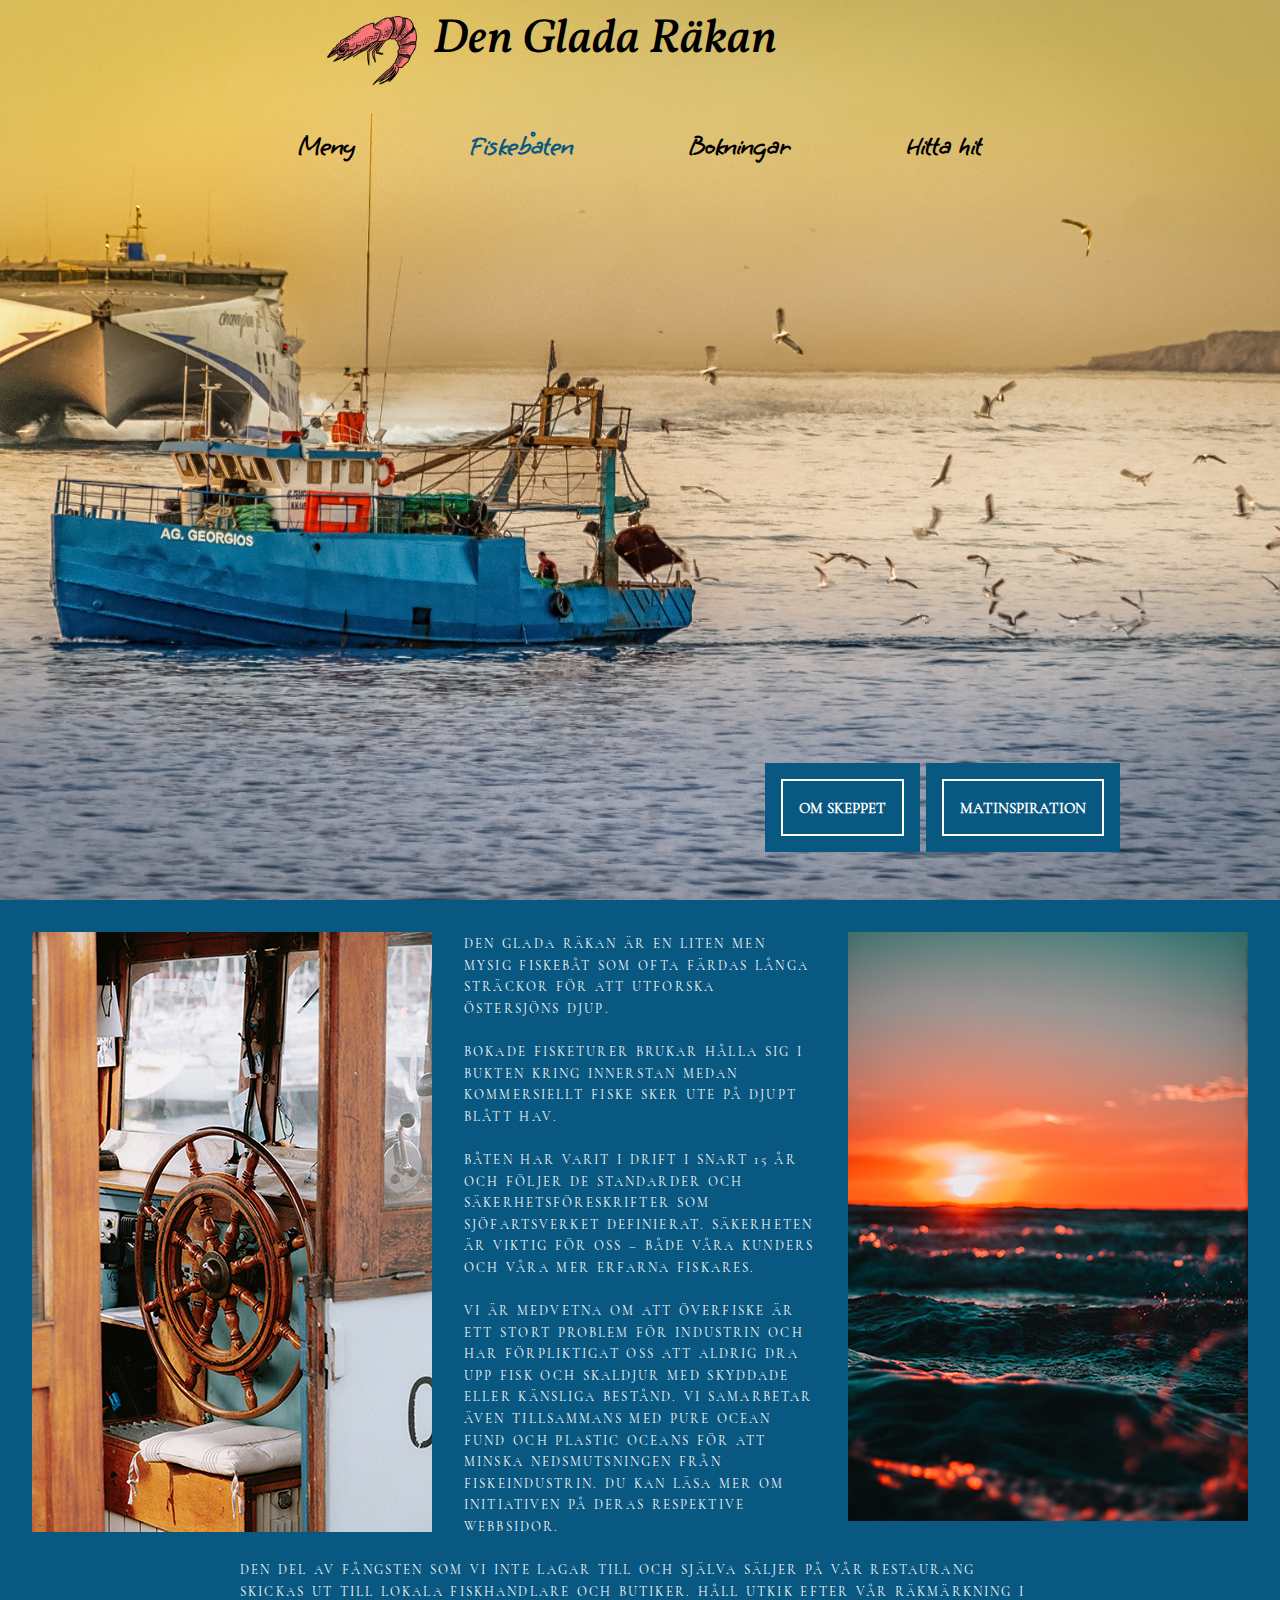
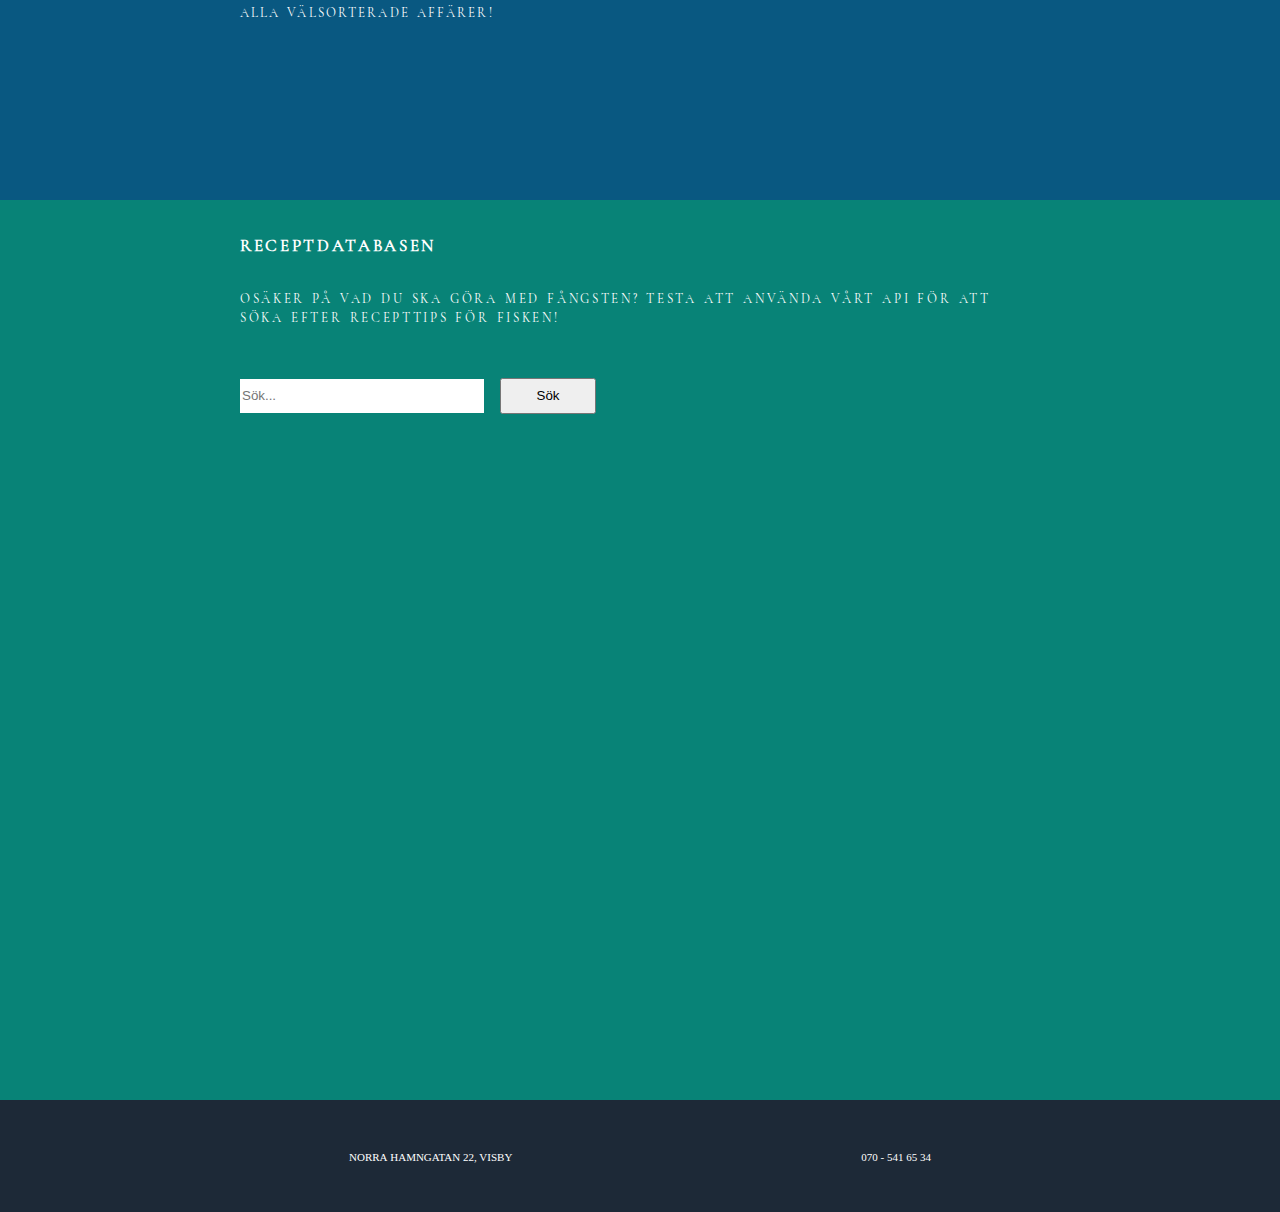
<file: html/fartyget.html>
<!DOCTYPE html>
<html lang="sv">
  <head>
    <title>Om fiskebåten</title>
    <meta charset="UTF-8">
    <meta name="viewport" content="width=device-width, initial-scale=1, maximum-scale=2" />
    <link rel="stylesheet" href="../css/reset.css">
    <link rel="stylesheet" href ="../css/style.css">
    <link href="../images/favicons/favicon.ico" rel="icon">
    <script src ="../js/fartyg.js" type="module"></script>
  </head>

  <body>
    <div class="wrapper" id="boat-wrapper">
      <a href="../index.html">
        <header class="black-header">
          <img src="../images/illustrations/shrimp_pink.png" alt="Bild på en nöjd räka" class="shrimp" id="image-on"><h1>Den Glada Räkan</h1>
        </header>
      </a>
    <nav id="nav-boatpage">
      <ul>
        <li><a href="../html/menyochnyfiskat.html">Meny</a></li>
        <li><a href="../html/fartyget.html" id="currentblue">Fiskebåten</a></li>
        <li><a href="../html/bokabord.html">Bokningar</a></li>
        <li><a href="../html/hittahit.html">Hitta hit</a></li>
      </ul>
    </nav>

    <section class="part1">
      <div class="dropdown">
        <div class="dropdown-button"><h2>Navigering <span class="arrow down"></span></h2></div>
          <div class="dropdown-content">
            <a href="menyochnyfiskat.html"><h2>Meny</h2></a>
            <hr class="menu-hr">
            <a href="fartyget.html"><h2>Fiskebåten</h2></a>
            <hr class="menu-hr">
            <a href="bokabord.html"><h2>Bokningar</h2></a>
            <hr class="menu-hr">
            <a href="hittahit.html"><h2>Hitta hit</h2></a>
          </div>
      </div>
      
      <div class="button" id="boat-button">
        <h2>Om Skeppet</h2>
      </div>
      <a href="#boat-page3">
      <div class="button2" id="boat-button2">
        <h2>Matinspiration</h2>
      </div>
      </a>
    </section>
  </div>

    <section class="part2" id="boat-page2">
      <picture class="picture_left">
        <source media="(min-width:1200px)" srcset="../images/large/pexels-mathias-reding-12069405.jpg">
        <source media="(min-width:1050px)" srcset="../images/midsized/pexels-mathias-reding-mid.jpg">
        <source media="(min-width:850px)" srcset="../images/midsized/pexels-mathias-reding-250.jpg">
        <source media="(min-width:600px)" srcset="../images/small/pexels-mathias-reding-small.jpg">
        <source media="(min-width:200px)" srcset="../images/small/pexels-mathias-reding-tiny.jpg">
        <img src="../images/large/pexels-mathias-reding-12069405.jpg" alt="Hytten står redo" style="width:auto;">
      </picture>
      
      <picture class="picture-right">
        <source media="(min-width:1200px)" srcset="../images/large/pexels-sea-twilight-561463.jpg">
        <source media="(min-width:1050px)" srcset="../images/midsized/pexels-sea-twilight-mid.jpg">
        <source media="(min-width:850px)" srcset="../images/midsized/pexels-sea-twilight-250.jpg">
        <source media="(min-width:600px)" srcset="../images/small/pexels-sea-twilight-small.jpg">
        <source media="(min-width:200px)" srcset="../images/small/pexels-sea-twilight-tiny.jpg">
        <img src="../images/midsized/pexels-sea-twilight-mid.jpg" alt="Skymningsljus på havet" style="width:auto;">
      </picture>
    
      <p class="boat">Den glada räkan är en liten men mysig fiskebåt som ofta färdas långa sträckor för att utforska Östersjöns djup.

        <br><br>
        
        Bokade fisketurer brukar hålla sig i bukten kring innerstan medan kommersiellt fiske sker ute på djupt blått hav.
        
        <br><br>
        
        Båten har varit i drift i snart 15 år och följer de standarder och säkerhetsföreskrifter som Sjöfartsverket definierat. Säkerheten är viktig för oss – både våra kunders och våra mer erfarna fiskares.
        
        <br><br>
        
        Vi är medvetna om att överfiske är ett stort problem för industrin och har förpliktigat oss att aldrig dra upp fisk och skaldjur med skyddade eller känsliga bestånd. Vi samarbetar även tillsammans med Pure Ocean Fund och Plastic Oceans för att minska nedsmutsningen från fiskeindustrin. Du kan läsa mer om initiativen på deras respektive webbsidor.
        
        <br><br>
        
        Den del av fångsten som vi inte lagar till och själva säljer på vår restaurang skickas ut till lokala fiskhandlare och butiker. Håll utkik efter vår räkmärkning i alla välsorterade affärer!<br><br></p>
    </section>
    <section class="part3" id="boat-page3">
      <h2>Receptdatabasen</h2>
      <p>Osäker på vad du ska göra med fångsten? Testa att använda vårt API för att söka efter recepttips för fisken!</p>
      <div id="search-area">
        <input type="text" placeholder="Sök... " id="search-field"><button type="submit" id="search-button">Sök</button>
      </div>
      <div id="food-widget"></div>
    </section>

    <footer>
      <ul>
        <li><p>Norra Hamngatan 22, Visby</p></li>
        <li><p>070 - 541 65 34</p></li>
      </ul>
    </footer>
  </body>
</html>
</file>
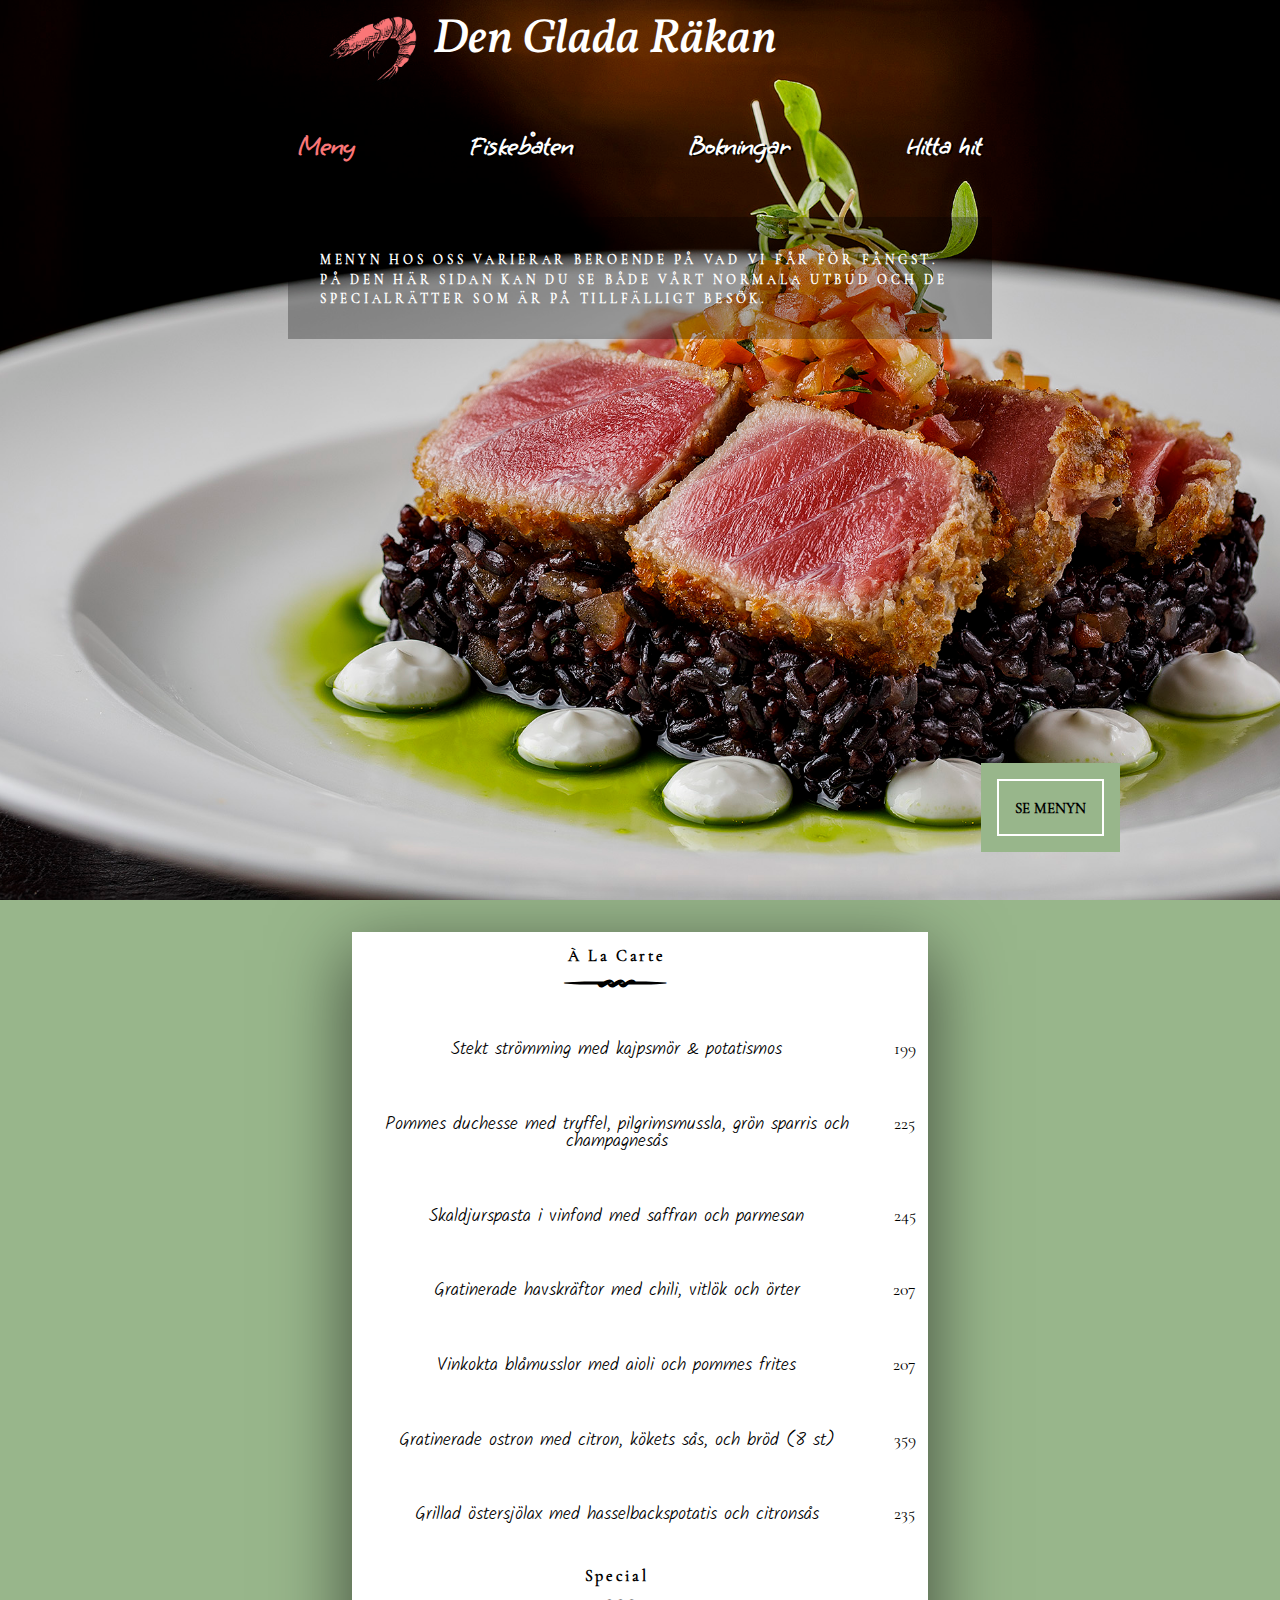
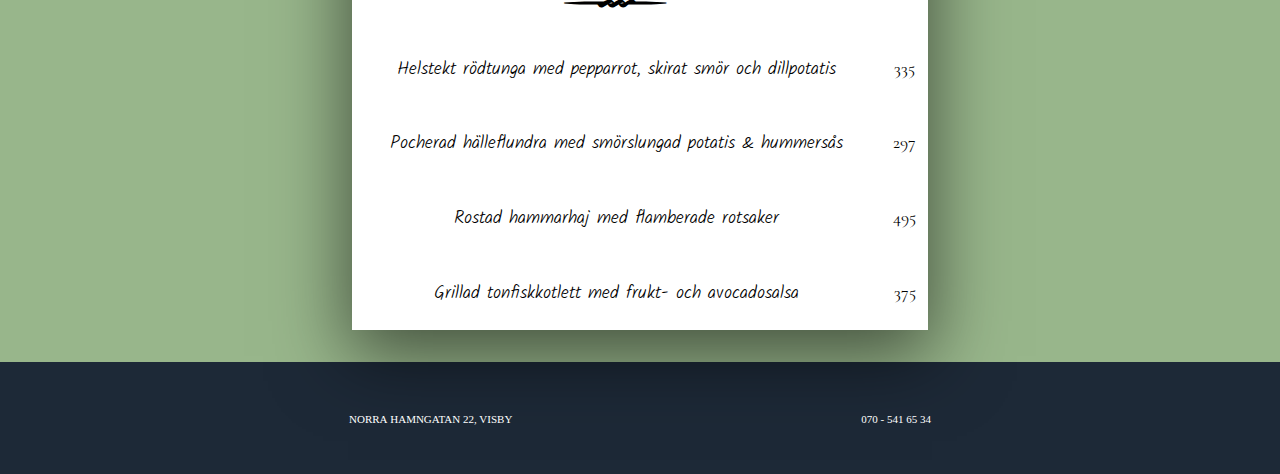
<file: html/menyochnyfiskat.html>
<!DOCTYPE html>
<html lang="sv">
  <head>
    <title>Meny & Nyfiskat</title>
    <meta charset="UTF-8">
    <meta name="viewport" content="width=device-width, initial-scale=1, maximum-scale=2" />
    <link rel="stylesheet" href="../css/reset.css">
    <link rel="stylesheet" href ="../css/style.css">
    <link href="../images/favicons/favicon.ico" rel="icon">
    <script src ="../js/index.js" type="module"></script>
  </head>

  <body>
    <div class="wrapper" id="menu-wrapper">
      <a href="../index.html">
        <header class="white-header">
          <img src="../images/illustrations/shrimp_pink.png" alt="Bild på en nöjd räka" class="shrimp"><h1>Den Glada Räkan</h1>
        </header>
      </a>
    <nav id ="nav-menupage">
      <ul>
        <li><a href="../html/menyochnyfiskat.html" id="currentpink">Meny</a></li>
        <li><a href="../html/fartyget.html">Fiskebåten</a></li>
        <li><a href="../html/bokabord.html">Bokningar</a></li>
        <li><a href="../html/hittahit.html">Hitta hit</a></li>
      </ul>
    </nav>

    <section class="part1">
      <div class="dropdown">
        <div class="dropdown-button"><h2>Navigering <span class="arrow down"></span></h2></div>
          <div class="dropdown-content">
            <a href="menyochnyfiskat.html"><h2>Meny</h2></a>
            <hr class="menu-hr">
            <a href="fartyget.html"><h2>Fiskebåten</h2></a>
            <hr class="menu-hr">
            <a href="bokabord.html"><h2>Bokningar</h2></a>
            <hr class="menu-hr">
            <a href="hittahit.html"><h2>Hitta hit</h2></a>
          </div>
      </div>
      <br><br>
      
      <div class="textbox">
      Menyn hos oss varierar beroende på vad vi får för fångst. På den här sidan kan du se både vårt normala utbud och de specialrätter som är på tillfälligt besök.
      </div>

      <div class="button" id="menu-button">
        <h2>Se menyn</h2>
      </div>
    </section>
  </div>
 
    <section class="part2" id="menu-page">
      
      <section class="menu-subsection">
        <table id="table-menu">
          <tr>
            <th> À La Carte
              <div id="ornament">W</div>
            </th>
            <th></th>
          </tr>
          <tbody>
            <tr>
              <td>Stekt strömming med kajpsmör & potatismos<br>
              </td>
              <td class="price">199</td>
            </tr>
            <tr>
              <td>
                Pommes duchesse med tryffel, pilgrimsmussla, grön sparris och champagnesås
              </td>
              <td class="price">225</td>
            </tr>
            <tr>
              <td>
                Skaldjurspasta i vinfond med saffran och parmesan
              </td>
              <td class="price">245</td>
            </tr>
            <tr>
              <td>
                Gratinerade havskräftor med chili, vitlök och örter
              </td>
              <td class="price">207</td>
            </tr>
            <tr>
              <td>
                Vinkokta blåmusslor med aioli och pommes frites
              </td>
              <td class="price">207</td>
            </tr>
            <tr>
              <td>
                Gratinerade ostron med citron, kökets sås, och bröd (8 st)
              </td>
              <td class="price">359</td>
            </tr>
            <tr>
              <td>
                Grillad östersjölax med hasselbackspotatis och citronsås
              </td>
              <td class="price">235</td>
            </tr>
            <tr>
              <th>Special<div id="ornament2">W</div></th>
              <td></td>
            </tr>
            <tr>
              <td>
                Helstekt rödtunga med pepparrot, skirat smör och dillpotatis
              </td>
              <td class="price">335</td>
            </tr>
            <tr>
              <td>
                Pocherad hälleflundra med smörslungad potatis & hummersås
              </td>
              <td class="price">297</td>
            </tr>
            <tr>
              <td>
                Rostad hammarhaj med flamberade rotsaker
              </td>
              <td class="price">495</td>
            </tr>
            <tr>
              <td>
                Grillad tonfiskkotlett med frukt- och avocadosalsa
              </td>
              <td class="price">375</td>
            </tr>
          </tbody>
        </table>
      </section>
    </section>
    
    <footer>
      <ul>
        <li><p>Norra Hamngatan 22, Visby</p></li>
        <li><p>070 - 541 65 34</p></li>
      </ul>
    </footer>
  </body>
</html>
</file>
<file: css/style.css>
@font-face{
    font-family: 'Cormorant Garamond';
    src: url(../fonts/garamond/CormorantGaramond-Regular.ttf);
}

@font-face{
    font-family: 'Grape Nuts';
    src: url(../fonts/grapenuts/GrapeNuts-Regular.ttf);
}

@font-face{
    font-family: 'Gloria Hallelujah';
    src: url(../fonts/Gloria/GloriaHallelujah-Regular.ttf);
}

@font-face{
    font-family: 'Over The Rainbow';
    src: url(../fonts/overtherainbow/OvertheRainbow-Regular.ttf);
}

@font-face{
    font-family: 'Meddon';
    src: url(../fonts/Meddon/Meddon-Regular.ttf);
}

@font-face{
    font-family: 'Vollkorn';
    src: url(../fonts/Vollkorn/Vollkorn-Italic-VariableFont_wght.ttf);
}

@font-face{
    font-family: 'Kalam';
    src: url(../fonts/Kalam/Kalam-Light.ttf);
}

@font-face{
    font-family: 'Bergamot';
    src: url(../ornaments/Bergamot/BergamotOrnaments-3oK6.ttf);
}



/*  GENERELLA ELEMENT  */

html{
    font-size: 100%;
    height: 100%;
    scroll-behavior: smooth;
}

a:link{
    text-decoration: none;
    color: white;
}

a:visited{
    color: white;
}

a:hover{
    text-decoration: none;
    font-weight: bold;
    color: white;
}

body{
    font-size: 1.3rem;
    height: 100%;
}



/*  WRAPPER OCH BAKGRUNDSBILDER  */
.wrapper{
    height: 100%;
    background-repeat: no-repeat;
    background-attachment: fixed;
    background-position: center;
    background-size: cover;
    max-width: 100%;
}

#index-wrapper{
    background-image: url(../images/large/pexels-alexandra-kollstrem-8856563.jpg);
}

#menu-wrapper{
    background-image: url(../images/large/44505798731_83d3f8f528_o.jpg);
}

#boat-wrapper{
    background-image: url(../images/large/pexels-george-desipris-722995.jpg);
}

#booking-wrapper{
    background-image: url(../images/large/negative-space-seared-scallops-in-pan.jpg);
}

#directions-wrapper{
    background-image: url(../images/large/pexels-mihis-alex-21014.jpg);
}

.black-header, .black-header a:hover{
    color: black;
    font-weight: normal;
}

.white-header, .white-header a:hover{
    color: white;
    font-weight: normal;
}

#nav-startpage{
    background-color: rgba(0, 0, 0, 0.281);
    
}

#nav-menupage, #nav-menupage, #nav-directionspage a{
    color: white;
    text-shadow: 2px 1px black;
}

#index-headline{
    text-shadow: 2px 1px black;
}

#nav-boatpage a{
    color: black;
}

#nav-bookingpage a{
    color: black;
}

a#currentpink{
    color: #FA7677;
}

a#currentblue{
    color: #095881;
}

a#currentyellow{
    color: #EECBA1;
}

.hr-menu{
    width: 50%;
}



/*  KNAPPAR OCH SEKTIONER  */

section.part1{
    height: 100%;
}

section.part2{
    min-height: 100%;
}

section.part3{
    min-height: 100%;
}

#start-button h2, #booking-button h2, #boat-button h2, #boat-button2 h2{
    color: white;
}

#start-button{
    background-color: #1d2937;
}

#menu-button h2{
    color: black;
}

#menu-button{
    background-color: #98B68B;
}

#index-page{
    background-color: #485667;
    color: white;
}

#index-page p{
    line-height: 1.35rem;
    letter-spacing: 1.6pt;
}

#index-page p#centered{
    text-align: center;
    padding-bottom: 1rem;
}

#boat-button2{
    background-color: #095881;
}

#booking-button{
    /*
    background-color: #FA7677;
    */
    background-color: #1d2937;
}

.top{
    cursor: pointer;
}



/*  NAVIGERING OCH HEADERS  */

header{
    display:flex;
    justify-content: center;
    width: 100%;
    margin-left: auto;
    margin-left: auto;
    margin-bottom: 2rem;
    margin-top: 0rem;
    padding-top: 1rem;
}

header h1{
    font-size: 3rem;
    font-weight:500;
    font-family: 'Vollkorn';
}

header p{
    font-size: 1rem;
    font-variant: all-small-caps;
}

header.black-header img, header.white-header img{
    width: 90px;
    padding-top: 0rem;
    padding-bottom: 0rem;
    padding-right: 1rem;
    margin-left: -13rem;
}

nav{
    max-width: 100%;
    margin-left: 15rem;
    margin-right: 15rem;
}

nav a{
    font-family: 'Grape Nuts', cursive;
    font-weight: bold;
    font-size: 1.7rem;
}

nav ul{
    display: flex;
    justify-content: space-around;
    padding-top: 1rem;
    padding-bottom: 1rem;
}



/*  KNAPPAR OCH SEKTIONER  */

.textbox{
    font-size: 1.2rem;
    font-family: 'Cormorant Garamond';
    font-weight: 600;
    font-variant: all-small-caps;
    padding-top: 2rem;
    padding-bottom: 2rem;
    padding-left: 2rem;
    padding-right: 2rem;
    color: white;
    background-color: rgba(0, 0, 0, 0.281);
    letter-spacing: 2.8pt;
    display: block;
    width: 50%;
    margin: auto;
}   


.textbox a{
    font-weight: bold;
    font-size: 1.3rem;
    color: #fff;
    text-decoration: underline;
}

.button{
    background-color: #485667;
    box-sizing: border-box;
    width:fit-content;
    height:fit-content;
    padding-left: 1rem;
    padding-top: 1rem;
    padding-bottom: 1rem;
    padding-right: 1rem;
    margin-left: 1rem;
    align-content: center;
    position: absolute;
    bottom: 3rem;
    right: 10rem;
    cursor: pointer;
}

.button h2{
    font-family: 'Cormorant Garamond';
    font-variant: all-small-caps;
    font-weight: 600;
    text-align: center;
    border: 2px solid white;
    padding: 1rem;
}

.button2{
    background-color: #485667;
    box-sizing: border-box;
    width:fit-content;
    height:fit-content;
    padding-left: 1rem;
    padding-top: 1rem;
    padding-bottom: 1rem;
    padding-right: 1rem;
    margin-left: 1rem;
    align-content: center;
    position: absolute;
    bottom: 3rem;
    right: 10rem;
    cursor: pointer;
}

.button2 h2{
    font-family: 'Cormorant Garamond';
    font-variant: all-small-caps;
    font-weight: 600;
    text-align: center;
    border: 2px solid white;
    padding: 1rem;
}

#boat-button{
    background-color: #095881;
    margin-right: 12.5rem;
}

section.part3 h2, section.part2 h2{
    font-family: 'Cormorant Garamond';
    font-size: 1.5rem;
    font-weight: bold;
    font-variant: all-small-caps;
    margin-left: 15rem;
    padding-top: 2rem;
    letter-spacing: 2pt;
}

section.part3 h3{
    font-family: 'Cormorant Garamond';
    font-size: 1rem;
    font-weight: bold;
    font-variant: all-small-caps;
    margin-left: 15rem;
    padding-top: 2rem;
    letter-spacing: 2pt;
}

section.part3 p{
    font-size: 1.2rem;
    font-family: 'Cormorant Garamond';
    font-variant: all-small-caps;
    font-weight: 500;
    margin-left: 15rem;
    margin-right: 15rem;
    padding-top: 2rem;
    letter-spacing: 2pt;
    word-spacing: 0.1rem;
    max-width: 50rem;
}


#menu-page{
    background-color: hsl(102, 23%, 63%);
    color: black;
    display: flex;
    justify-content: center;
}

#boat-page2{
    background-color: #095881;
    color: white;
    display: block;
    justify-content: center;
}

#boat-page3{
    background-color: #088377;
    color: white;
}


#boat-page2 p{
    line-height: 1.35rem;
    letter-spacing: 1.6pt;
}


#booking-page{
    background-color: #EECBA1;
    color: black;
    width: 100%;
}

#directions-page{
    background-color: #8aa88e;
    color: black;
}



section.part2 p{
    font-size: 1.2rem;
    font-family: 'Cormorant Garamond';
    font-variant: all-small-caps;
    font-weight: 500;
    margin-left: 15rem;
    margin-right: 15rem;
    padding-top: 2rem;
    letter-spacing: 2pt;
    word-spacing: 0.1rem;
}

section.part2 hr{
    width: 15rem;
}

.boat p{
    color: white;
}

.fishing-subsection{
    display: inline-block;
    width: 45%;
    margin-left: 2rem;
    margin-top: 2rem;
    margin-bottom: 2rem;
    padding-right: 0rem;
}

.fishing-subsection p{
    font-weight: 600;
}


/*  SÖKFÄLT och BILDER  */

#search-area{
    margin-left: 15rem;
    padding-top: 3rem;
    font-family: 'Cormorant Garamond';
    font-variant: all-small-caps;
    font-size: 2rem;
}

input{
    height: 2rem;
    width: 15rem;
    border: none;
    outline: none;
}

button[type=submit]{
    height: 2.2rem;
    width: 6rem;
    margin-left: 1rem;

}

button[type=submit]:hover{
    background-color: #63758c;
    border: none;
}

img{
    padding-left: 2rem;
    padding-top: 2rem;
    padding-right: 2rem;
    padding-bottom: 0.5rem;
}

.picture_left{
    float: left;
}

.picture-right{
    float: right;
    padding-bottom: 0.6rem;
}


/*  FORMULÄR  */

form{
    padding-top: 5rem;
    width: 33rem;
    display: block;
    justify-content: center;
    margin: auto;
    padding-bottom: 3rem;
}

.form-style-3{
	max-width: 100%;
	font-family: 'Cormorant Garamond';
    font-variant: all-small-caps;
}

.form-style-3 label{
	display:block;
	margin-bottom: 10px;
}

.form-style-3 label > span{
	float: left;
	width: 100px;
	color: black;
	font-weight: bold;
	font-size: 1rem;
}

.form-style-3 fieldset{

	border: 1px solid #000000;
	padding: 20px;
	background: #ffffff;
}

.form-style-3 fieldset legend{
	color: #000000;
	border-top: 1px solid #000000;
	border-left: 1px solid #000000;
	border-right: 1px solid #000000;
	background: #ffffff;
	font-weight: normal;
	font-size: 1rem;
    font-variant: all-small-caps;
    letter-spacing: 2pt;
}

.form-style-3 textarea{
	width: 17rem;
	height: 8rem;
}

.form-style-3 input[type=text],
.form-style-3 input[type=date],
.form-style-3 input[type=datetime],
.form-style-3 input[type=number],
.form-style-3 input[type=search],
.form-style-3 input[type=time],
.form-style-3 input[type=url],
.form-style-3 input[type=email],
.form-style-3 input[list=dates],
.form-style-3 input[list=persons],
.form-style-3 select{

	outline: none;
    color: white;
    background-color: #63758c;
	padding: 0.5rem 1rem 0.5rem 1rem;
	width:50%;
}

.form-style-3  input[type=submit],
.form-style-3  input[type=button]{
	background: #63758c;
	color: #ffffff;
    margin-left: 6.2rem;
    width: 8rem;
}

input[type="radio"]
{
    height: 1rem;
}

#booking-page ul{
    display: flex;
    margin-right: auto;
    max-width: 20rem;
}

#booking-page li{
    font-family: 'Cormorant Garamond';
    font-variant: all-small-caps;
}

#booking-page li label{
    padding-left: 5rem;
}

/*  TABELLER  */

.menu-subsection{
    display: inline-block;
    width: 45%;
    background-color: white;
    margin-top: 2rem;
    margin-bottom: 2rem;
    box-shadow: rgba(0, 0, 0, 0.56) 0px 22px 70px 4px;
    padding-right: 0rem;
}

.menu-subsection h2{
    font-family: 'Cormorant Garamond';
    font-size: 1.5rem;
    text-align: center;
    padding-bottom: 3rem;
}

#table-menu{
    width: 100%;
    padding: 1rem;
}

#table-menu th{
    font-family: 'Cormorant Garamond';
    font-size: 1rem;
    font-weight: bold;
    letter-spacing: 2pt;
    text-align: center;
    background: white;
    padding: 1rem;
}

#table-menu tr{
    max-width: 50%;
}

#table-menu td{
    max-width: inherit;
    padding-left: 0.75rem;
    padding-right: 0.75rem;
    padding-top: 1.75rem;
    padding-bottom: 1.75rem;
    font-family: 'Kalam';
    font-size: 1.1rem;
    text-align: center;
}

#table-menu .price{
    font-family: 'Cormorant Garamond';
}

#ornament, #ornament2, #ornament3{
    font-family: Bergamot;
    font-size: 2rem;
}



/*  FOOD-WIDGET FÖR JAVASCRIPT-API  */

#food-widget{
    margin-left: 15rem;
    margin-top: 3rem;
    padding-bottom: 2rem;
}

#food-widget table{
    font-size: 1rem;
    font-family: 'Cormorant Garamond';
    font-weight: 500;
    margin-right: 15rem;
    letter-spacing: 2pt;
    word-spacing: 0.1rem;
    max-width: 50rem;
    line-height: 1.5rem;
    margin-bottom: 4rem;
}

#food-widget thead{
    text-align: center;
}

#food-widget tbody{
    padding-bottom: 2rem;
}

#food-widget table tr{
    display: flex;
    justify-content: space-around;
}

#food-widget table td{
    text-align: center;
}

#food-widget table h3{
    margin-left: 0rem;
    margin-bottom: 1.5rem;
    padding-top: 0rem;
    text-align: center;
}

#food-widget table td h3{
    margin-left: 0rem;
}

#food-widget p{
    font-family: 'Cormorant Garamond';
    font-variant: normal;
    font-size:small;
    padding-top: 0rem;
    padding-bottom: 0.5rem;
    text-align: left;
    margin-left: 0rem;
    margin-right: 0rem;
    padding-right: 6rem;
    line-height: normal;
    text-align: left;
}

#food-widget iframe{
    margin-top: 2rem;
}

#food-widget table tr td img{
    padding-top: 0rem;
    max-width: 450px;
    float: right;
    padding-right: 0rem;
    padding-bottom: 2rem;
}

/*  FOOTER  */

footer{   
    background-color: #1d2937;
    height:7rem;
}

footer p{
    color: white;
    font-style: 'Cormorant Garamond';
    font-variant: all-small-caps;
    font-variant-numeric: oldstyle-nums;
    font-size: 1rem;
}

footer a:link{
    color: white;
    text-decoration: underline;
}

footer a:visited{
    color: white;
}

footer ul{
    display: flex;
    justify-content: space-evenly;
    align-items: center;
    padding-top: 3rem;
    padding-bottom: 3rem;
    width: 100%; 
}

/*  KART-API  */

#directions-page{
    display: block;
    justify-content: center;
}

#directions-page h2{
    width: 60%;
    margin-left: auto;
    margin-right: auto;
    padding-top: 0rem;
}

.map {
    padding-top: 5rem;
    height: 400px;
    width: 60%;
    margin-left: auto;
    margin-right: auto;
  }


/*  DROWNDOWN-MENY FÖR SMÅ SKÄRMAR  */

.dropdown-button{
    background-color: #1d2937;
    box-sizing: border-box;
    width:fit-content;
    height:fit-content;
    padding-left: 1rem;
    padding-top: 1rem;
    padding-bottom: 1rem;
    padding-right: 1rem;
    margin-left: 2rem;
    align-content: center;
    cursor: pointer;
}

.dropdown-button h2{
    font-family: 'Cormorant Garamond';
    font-variant: all-small-caps;
    font-size: 1.1rem;
    color: white;
    font-weight: 600;
    text-align: center;
    border: 2px solid white;
    padding-left: 0.5rem;
    padding-top: 0.5rem;
    padding-bottom: 0.5rem;
    padding-right: 0.5rem;
}

.dropdown {
    position: relative;
    display: inline-block;
    
  }

.dropdown-content {
    margin-left: 2rem;
    display: none;
    position: absolute;
    background-color: #63758c;
    width: 8.88rem;
    box-shadow: 0px 8px 16px 0px rgba(0,0,0,0.2);
    z-index: 1;
    border: 1px solid #1d2937;
    text-align: center;
  }

  .dropdown-content h2{
    font-family: 'Cormorant Garamond';
    font-variant: all-small-caps;
    font-weight: bold;
    font-size: 1.1rem;
    padding-top: 0.5rem;
    padding-bottom: 0.5rem;
  }



  .dropdown-content:active {
    color: black;
    text-decoration: none;
    display: block;
  }

  .dropdown:hover .dropdown-content {
    display: block;
  }

  .menu-hr{
      width: 60%;
  }

  .arrow {
    border: solid white;
    border-width: 0 3px 3px 0;
    display: inline-block;
    padding: 3px;
    margin-left: 0.5rem;
    margin-bottom: 0.1rem;
  }

  .down {
    transform: rotate(45deg);
    -webkit-transform: rotate(45deg);
  }



  



  /*    BRYTPUNKT 1160 PIXLAR*/

  @media (max-width: 1160px)
  {
    nav{
        max-width: 100%;
        margin-left: 5rem;
        margin-right: 5rem;
    }

    section.part3 h2, section.part2 h2{
        font-family: 'Cormorant Garamond';
        font-size: 1.5rem;
        font-weight: bold;
        font-variant: all-small-caps;
        margin-left: 5rem;
        padding-top: 2rem;
        letter-spacing: 2pt;
    }
    
    section.part3 h3{
        font-family: 'Cormorant Garamond';
        font-size: 1rem;
        font-weight: bold;
        font-variant: all-small-caps;
        margin-left: 5rem;
        padding-top: 2rem;
        letter-spacing: 2pt;
    }
    
    section.part3 p{
        font-size: 1.2rem;
        font-family: 'Cormorant Garamond';
        font-variant: all-small-caps;
        font-weight: 500;
        margin-left: 5rem;
        padding-top: 2rem;
        letter-spacing: 2pt;
        word-spacing: 0.1rem;
        max-width: 40rem;
    }

    .button{
        padding-left: 1rem;
        padding-top: 1rem;
        padding-bottom: 1rem;
        padding-right: 1rem;
        margin-left: 1rem;
        bottom: 3rem;
        right: 6rem;
    }
    
    .button2{
        padding-left: 1rem;
        padding-top: 1rem;
        padding-bottom: 1rem;
        padding-right: 1rem;
        margin-left: 1rem;
        bottom: 3rem;
        right: 6rem;
    }

    input{
        height: 2rem;
        width: 15rem;
        border: none;
        outline: none;
    }
    
    button[type=submit]{
        height: 2.2rem;
        width: 6rem;
        margin-left: 1rem;
    
    }

    #table-menu{
        width: 100%;
        padding: 1rem;
    }
    
    #table-menu th{
        font-family: 'Cormorant Garamond';
        font-size: 1rem;
        font-weight: bold;
        letter-spacing: 2pt;
        text-align: center;
        background: white;
        padding: 1rem;
    }
    
    #table-menu tr{
        max-width: 50%;
    }
    
    #table-menu td{
        max-width: inherit;
        padding-left: 0.75rem;
        padding-right: 0.75rem;
        padding-top: 1.75rem;
        padding-bottom: 1.75rem;
        font-family: 'Kalam';
        font-size: 1.1rem;
        text-align: center;
    }
    
    #table-menu .price{
        font-family: 'Cormorant Garamond';
    }
    
    #ornament, #ornament2, #ornament3{
        font-family: Bergamot;
        font-size: 2rem;
    }
    
    
    
    /*  FOOD-WIDGET FÖR JAVASCRIPT-API  */
    
    #food-widget{
        margin-left: 5rem;
        margin-top: 3rem;
        padding-bottom: 2rem;
    }
    
    #food-widget table{
        font-size: 1rem;
        font-family: 'Cormorant Garamond';
        
        font-weight: 500;
        letter-spacing: 2pt;
        word-spacing: 0.1rem;
        align-items: left;
        max-width: 40rem;
        line-height: 1.5rem;
        margin-bottom: 4rem;
        margin-left: -2rem;
    }
    
    #food-widget thead{
        text-align: center;
    }
    
    #food-widget tbody{
        padding-bottom: 2rem;
    }
    
    #food-widget table tr{
        display: flex;
        width: 100%;
        justify-content: center;
    }
    
    #food-widget table td{
        text-align: center;
        padding-left: 1rem;
    }
    
    #food-widget table h3{
        margin-left: 0rem;
        margin-bottom: 1.5rem;
        padding-top: 0rem;
        text-align: center;
    }
    
    #food-widget table td h3{
        margin-left: 0rem;
    }
    
    #food-widget p{
        font-family: 'Cormorant Garamond';
        font-variant: normal;
        font-size:small;
        padding-top: 0rem;
        padding-bottom: 0.5rem;
        text-align: left;
        margin-left: 0rem;
        margin-right: 0rem;
        padding-right: 6rem;
        line-height: normal;
        text-align: left;
    }
    
    #food-widget iframe{
        margin-top: 2rem;
    }
    
    #food-widget img{
        padding-top: 0rem;
        width: 450px;
        float: right;
        padding-right: 0rem;
        padding-left: 2rem;
        padding-bottom: 2rem;
    }

    #search-area{
        margin-left: 3rem;
    }

    .menu-subsection{
        width: 60%;
    }


}







  /*    BRYTPUNKT: 800 PIXLAR   */

@media (max-width: 800px)
{
    nav{
        max-width: 100%;
        margin-left: 2rem;
        margin-right: 2rem;
    }

    header.black-header, header.white-header{
        width: 70%;
        justify-content: center;
    }

    header.black-header img, header.white-header img{
        width: 90px;
        padding-top: 0rem;
        padding-bottom: 0rem;
        padding-right: 1rem;

    }

    .textbox{
        display: block;
        width: 75%;
        margin: auto;
    }

    section.part2 p{
        font-size: 1.2rem;
        font-family: 'Cormorant Garamond';
        font-variant: all-small-caps;
        font-weight: 500;
        margin-left: 5rem;
        margin-right: 5rem;
        padding-top: 2rem;
        letter-spacing: 2pt;
        word-spacing: 0.1rem;
    }

    .button, .button2{
        padding-left: 1rem;
        padding-top: 1rem;
        padding-bottom: 1rem;
        padding-right: 1rem;
        margin-left: 1rem;
        bottom: 3rem;
        right: 4rem;
    }

    .button{
        margin-left: 1rem;
    }

    .button h2, .button2 h2{
        font-size: 1.1rem;
        padding-left: 0.5rem;
        padding-top: 0.5rem;
        padding-bottom: 0.5rem;
        padding-right: 0.5rem;
    }

    #boat-button{
        margin-right: 11rem;
    }

    #food-widget{
        margin-left: 2rem;
        margin-top: 3rem;
        padding-bottom: 2rem;
    }

    section.part3 h3, section.part3 h2{
        margin-left: 3rem;
    }
    
    section.part3 p{
        margin-left: 3rem;
        padding-top: 2rem;
        letter-spacing: 2pt;
        word-spacing: 0.1rem;
        max-width: 40rem;
    }

    .menu-subsection{
        display: inline-block;
        width: 70%;
    }
}




/*  BRYTPUNKT 600 PIXLAR  */

@media(max-width: 600px)
{

    #food-widget table tr td img{
        padding-top: 0rem;
        max-width: 300px;
        float: right;
        padding-right: 0rem;
        padding-bottom: 2rem;
    }

    .button, .button2{
        padding-left: 1rem;
        padding-top: 1rem;
        padding-bottom: 1rem;
        padding-right: rem;
        margin-left: 1rem;
        bottom: 1rem;
        right: 3rem;
    }

    .button{
        margin-left: 0.5rem;
    }

    .button h2, .button2 h2{
        font-size: 1.1rem;
        padding-left: 0.5rem;
        padding-top: 0.5rem;
        padding-bottom: 0.5rem;
        padding-right: 0.5rem;
    }

    section.part3 p{
        font-size: 1.2rem;
        font-family: 'Cormorant Garamond';
        font-variant: all-small-caps;
        font-weight: 500;
        display: block;
        width: 75%;
        margin: auto;
        margin-left: 3rem;
    }

    .textbox{
        display: block;
        width: 75%;
        margin: auto;
        font-size: 0.9rem;
    }

    .menu-subsection{
        display: inline-block;
        width: 85%;
    }

    .picture_left{
        float: left;
    }
    
    .picture-right{
        float: right; 
    }


    /*  FORMULÄR  */

    form{
        width: 80%;
        padding-right: 1rem;
    }
    
    .form-style-3{
        width: 100%;
        display: inline-block;
        margin-left: auto;
        margin-right: auto;
    }
    
    .form-style-3 label{
        display:block;
        margin-bottom: 10px;
    }
    
    .form-style-3 label > span{
        float: left;
        width: 100px;
        color: black;
        font-weight: bold;
        font-size: 1rem;
    }
    
    .form-style-3 fieldset{
    
        border: 1px solid #000000;
        padding: 20px;
        background: #ffffff;
        width: 95%;
        display: inline-block;
        margin-bottom: 1rem;
        display: inline-block;
    }
    
    .form-style-3 textarea{
        width: 85%;
        height: 8rem;
    }
    
    .form-style-3 input[type=text],
    .form-style-3 input[type=date],
    .form-style-3 input[type=datetime],
    .form-style-3 input[type=number],
    .form-style-3 input[type=search],
    .form-style-3 input[type=time],
    .form-style-3 input[type=url],
    .form-style-3 input[type=email],
    .form-style-3 input[list=dates],
    .form-style-3 input[list=persons],
    .form-style-3 select{
    
        outline: none;
        color: white;
        background-color: #63758c;
        padding: 0.5rem 1rem 0.5rem 1rem;
        width: 80%;
    }
    
        
    #booking-page ul{
        width: 100%;
        display: flex;
        justify-content: space-around;
    }
    
    #booking-page li{
        font-family: 'Cormorant Garamond';
        font-variant: all-small-caps;
        text-align: center;
    }
    
    #booking-page li label{
        padding-left: 0rem;
    }
}



/*  BRYTPUNKT 560 PIXLAR*/

@media(max-width: 560px)
{

    #boat-button{
        margin-right: 9rem;
    }

    #boat-button2{
        margin-right: -2rem;
    }

    nav{
        max-width: 100%;
    }

    nav a{
        font-size: 1.3rem;
    }

    header.black-header, header.white-header{
        width: 60%;
        justify-content: center;
    }

    header.black-header img, header.white-header img{
        width: 90px;
        padding-top: 0rem;
        padding-bottom: 0rem;
        padding-right: 1rem;
    }    


    #food-widget img{
        text-align: center;
        padding-left: 0rem;
    }
}



/*  BRYTPUNKT 510 PIXLAR*/

@media(max-width: 510px)
{
    header h1{
        font-size: 2rem;
    }

    header.black-header, header.white-header{
        margin-left: 1rem;
    }

    header.black-header img, header.white-header img{
        width: 70px;
        padding-top: 0rem;
        padding-bottom: 0rem;
        margin: auto;
    }    

    #table-menu td{
        font-family: 'Kalam';
        font-size: 1rem;
        text-align: center;
    }


    .picture_left{
        display: none;
    }
    
    #index-page p, #boat-page2 p{
        margin-left: 1rem;
        margin-right: 1rem;
    }

    .form-style-3 fieldset{
    
        border: 1px solid #000000;
        padding: 20px;
        background: #ffffff;
        width: 95%;
        display: inline-block;
        margin-bottom: 1rem;
        display: inline-block;
    }

    
    .form-style-3 textarea{
        width: 90%;
        height: 8rem;
    }
    
    .form-style-3 input[type=text],
    .form-style-3 input[type=date],
    .form-style-3 input[type=datetime],
    .form-style-3 input[type=number],
    .form-style-3 input[type=search],
    .form-style-3 input[type=time],
    .form-style-3 input[type=url],
    .form-style-3 input[type=email],
    .form-style-3 input[list=dates],
    .form-style-3 input[list=persons],
    .form-style-3 select{
    
        outline: none;
        color: white;
        background-color: #63758c;
        padding: 0.5rem 1rem 0.5rem 1rem;
        width: 80%;
    }

    
    .form-style-3 input[type=submit],
    .form-style-3 input[type=button]{
	background: #63758c;
	color: #ffffff;
    margin-left: 0rem;
    width: fit-content;
    }

    form{
        padding-right: 1.75rem;
    }

    
    .textbox{
        display: block;
        width: 75%;
        margin: auto;
        font-size: 0.9rem;
    }

    #boat-page2 p{
        margin-left: 2rem;
    }

    #index-page p{
        margin-left: 2rem;
    }

}




@media(max-width: 480)
{

.picture_left{
       margin-right: 0rem;
   }

.picture-right{
       width: 75%;
       margin-left: 0rem;
   }

#food-widget{
    max-width: 100%;
    max-height: auto;
    padding-bottom: 2rem;
}

#food-widget table{
    font-size: 1rem;
    font-family: 'Cormorant Garamond';
    width: 90%;
    font-weight: 500;
    letter-spacing: 2pt;
    word-spacing: 0.1rem;
    align-items: center;
    line-height: 1.5rem;
    margin-bottom: 4rem;
}

#food-widget tbody{
    padding-bottom: 2rem;
}

#food-widget table tr{
    width: auto;
    display: flex;
    justify-content: center;
}

#food-widget table td{
    text-align: center;
    margin: auto;
}


#food-widget table td h3{
    margin: auto;
}

#food-widget p{
    width: auto;
    line-height: normal;
    text-align: left;
}

img{
    max-width: 100%;
    max-height: auto;
}

#food-widget img.resize{
    width: 300px;
}

}
</file>
